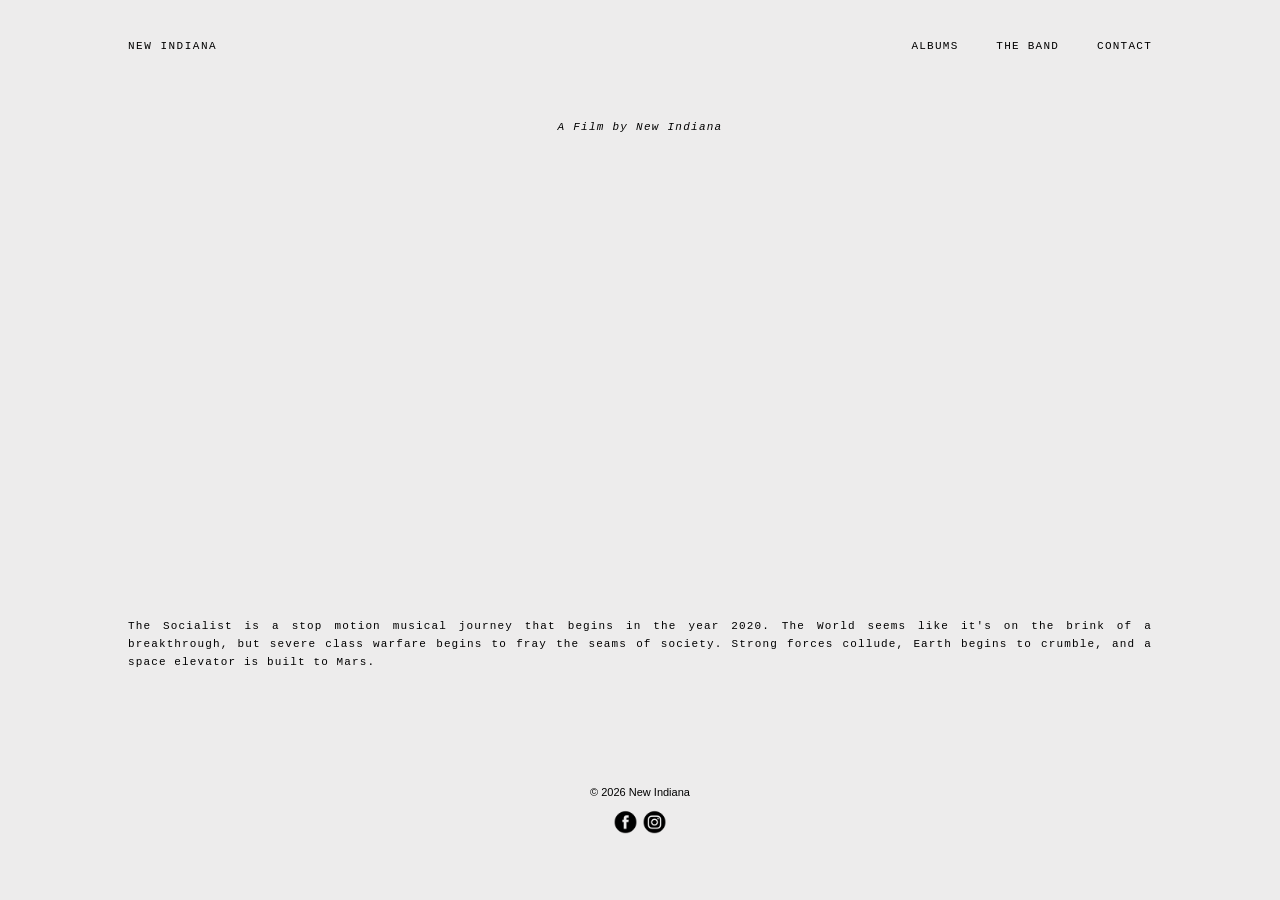
<file: index.html>
<!DOCTYPE html>
<html lang="en">
<head>
	<meta charset="utf-8">
	<title>New Indiana - The Band, Film, Music, Shows</title>
	<link rel="stylesheet" type="text/css" href="index.css">
	<script src="slideshow.js" type="text/javascript"></script>
	<meta name="viewport" content="width=device-width, initial-scale=1" />
	<link rel="icon" href="image/fav.png">
</head>

<body>
	<header class="mainheader">
	<h1><a class="selected" href="/">NEW INDIANA</a></h1>
    
    <nav>
    <a class="burger-nav"></a>
        <ul>
            <li><a href="/music">ALBUMS</a></li>
            <li><a href="/about">THE BAND</a></li>
            <li><a href="/contact">CONTACT</a></li>
        </ul>
		</nav>
	</header>
	
<!--CONTENT STARTS HERE-->
	
	<div class="maincontent">
	<div class="leftcolumn">
		<aside class="topleft">
			<article>
				<center><h2><i>A Film by New Indiana</i></h2><br>
				<iframe width="720" height="405" src="https://www.youtube.com/embed/riEKZBkuYWI?si=eezAm1Ppgx3KkZ_H" title="YouTube video player" frameborder="0" allow="accelerometer; autoplay; clipboard-write; encrypted-media; gyroscope; picture-in-picture; web-share" allowfullscreen></iframe>
			
				
<p>The Socialist is a stop motion musical journey that begins in the year 2020. 
The World seems like it's on the brink of a breakthrough, but severe class warfare begins to fray the seams of society. 
Strong forces collude, Earth begins to crumble, and a space elevator is built to Mars. </p></center>

	
			</article>
		</aside>
	</div>
</div>

<!--- <div class="maincontent">
	<div class="leftcolumn">
		<aside class="topleft">
			
			
			
		<h3>REAL FICTION BY NEW INDIANA</h3>
			<h5><i>Written and Recorded Every Wednesday Night</i></h5>
			
			<h4>Episode 12</h4>
			<h5>04/01/2020</h5>
			
			<iframe width="100%" height="300" scrolling="no" frameborder="no" allow="autoplay" src="https://w.soundcloud.com/player/?url=https%3A//api.soundcloud.com/tracks/788950618&color=%23ff5500&auto_play=false&hide_related=false&show_comments=true&show_user=true&show_reposts=false&show_teaser=true&visual=true"></iframe>
			<br><p>
			**note to viewer - Ep 12 was written remotely with each of us in our private studios due to covid19 distancing protocal.</p>
			<h6>Ontogeny recapitulates phylogeny</h6>	

			<p>	
			3030 the socialist wins the election<br>
		He says no more bourgeoisie<br>
		and succeeds in a zero footprint carbon map
							<br><br>
		Earth wants to succeed from mars<br>
		And get rid of the military state...
					<br><br><br>
			</p>
			
			<h4>Episode 11</h4>
			<h5>03/25/2020</h5>
			
			<iframe width="100%" height="300" scrolling="no" frameborder="no" allow="autoplay" src="https://w.soundcloud.com/player/?url=https%3A//api.soundcloud.com/tracks/783780643&color=%23ff5500&auto_play=false&hide_related=false&show_comments=true&show_user=true&show_reposts=false&show_teaser=true&visual=true"></iframe>
			<br><p>
			**note to viewer - Ep 11 was written remotely with each of us in our private studios due to covid19 distancing protocal.</p>
			<h6>Military State</h6>	

			<p>	
			the civilians underestimated how long it’s going to take to fix the environment
<br><br>
several generations have gone by under a military state and a classist society has emerged
				<br><br>
the civilians have become the bourgeoisie while the billionaires have become the working class
<br><br><br>
			</p>
			
			<h4>Episode 10</h4>
			<h5>03/04/2020</h5>
			
			<iframe width="100%" height="300" scrolling="no" frameborder="no" allow="autoplay" src="https://w.soundcloud.com/player/?url=https%3A//api.soundcloud.com/tracks/771032983&color=%23ff5500&auto_play=false&hide_related=false&show_comments=true&show_user=true&show_reposts=false&show_teaser=true&visual=true"></iframe>
			<br>
			
			<h6>The Green Earth Deal</h6>	

			<p>	
			There is a virus that’s rapidly spreading on earth <br>
			The mars civilians send their doctors and scientists <br>
			to develop a vaccination <br><br>

			They are accompanied by their military <br>
			to quarantine the billionaires while they <br>
			administer the vaccine<br><br>

			the civilians develop a zero carbon footprint map <br>
			for earth that is self sustaining<br><br>

			There is a temporary military takeover <br>
			while the civilians install <br>
			the earths new government
<br><br><br>
			</p>
					
			
			<h4>Episode 9</h4>
			<h5>02/26/2020</h5>
			
			<iframe width="100%" height="300" scrolling="no" frameborder="no" allow="autoplay" src="https://w.soundcloud.com/player/?url=https%3A//api.soundcloud.com/tracks/767267116&color=%23ff5500&auto_play=false&hide_related=false&show_comments=true&show_user=true&show_reposts=false&show_teaser=true&visual=true"></iframe>
			<br>
			
			<h6>Indulgence</h6>	

			<p>	
			the billionaires each have their own continent <br>
			and fly personal airplanes like we drive cars
				<br><br>
			after generations and generations <br>
			there’s hundreds of millions of airplanes polluting earth because of
			<br><br>
			the billionaires entitlement and utter disregard to the environment 
			<br><br>
			without the ability to rid of co2 <br>
			due to the destruction of the space elevator 
			<br><br>	
			the earth is warming at an unprecedented rate
			<br><br>
			there’s catastrophes happening <br>
			every day on earth and the billionaires are being wiped out<br><br><br>
			</p>
					
		<h4>Episode 8</h4>
			<h5>02/19/2020</h5>
			
			<iframe width="100%" height="300" scrolling="no" frameborder="no" allow="autoplay" src="https://w.soundcloud.com/player/?url=https%3A//api.soundcloud.com/tracks/763627186&color=%23ff5500&auto_play=false&hide_related=false&show_comments=true&show_user=true&show_reposts=false&show_teaser=true&visual=true"></iframe>
			<br>
			
			<h6>A New Civilization</h6>	

			<p>	
			the civilians have learned from<br>
			past mistakes on earth how to build<br> 
			a sustainable ecosystem thriving on mars<br><br> 

			the civilians now know that the billionaires<br> 
			manipulated them through propaganda<br> 
			of earths destruction so that they could have earth all to themselves<br><br> 
			
			the civilians through generations of mixing<br> 
			have become one culture with one language<br> 
			and one goal that everyone is taken care of •on mars<br><br>
			

			the civilians have become independent of co2<br>
			and destroy the space elevator to become unreachable<br> 
			•from earth<br><br><br>
			</p>
					
		<h4>Episode 7</h4>
			<h5>02/12/2020</h5> 
			
			
			<iframe width="100%" height="300" scrolling="no" frameborder="no" allow="autoplay" src="https://w.soundcloud.com/player/?url=https%3A//api.soundcloud.com/tracks/759778141&color=%23ff5500&auto_play=false&hide_related=false&show_comments=true&show_user=true&show_reposts=false&show_teaser=true&visual=true"></iframe>
			<br>
			
			<h6>The Colonization of Mars</h6> 
		
			<p>
			the billionaires with their scientists discover that mars is habitable by pumping co2 into the atmosphere
			<br><br>
the billionaires with their space force build a space tunnel to transport the earths over abundance
<br><br>
the billionaires with their media propagate apocalyptical natural disasters daily to brainwash the citizens
<br><br>
the billionaires with their tech company’s 
start colonizing mars by sending hundreds of millions of people there on space Z rocket ships<br><br><br> 		
			</p>
					
		<h4>Episode 6</h4>
			<h5>01/15/2020</h5>
		
			<p>
			<iframe width="100%" height="300" scrolling="no" frameborder="no" allow="autoplay" src="https://w.soundcloud.com/player/?url=https%3A//api.soundcloud.com/tracks/744230158&color=%23ff5500&auto_play=false&hide_related=false&show_comments=true&show_user=true&show_reposts=false&show_teaser=true&visual=true"></iframe>
			<br>
			
			<h6>Greed</h6>	
				
			<p>
			there are millions of refugees<br>
			with nowhere to go because<br><br>

			The citizens they don’t want<br>
			To share they’re universal basic crypto<br><br>

			The next election<br>
			the billionaires are so popular<br>
			that one of the richest<br>
			media tycoons gets elected<br>
			and the socialist lose all power<br><br><br>
			</p>
			
		<h4>Episode 5</h4>
			<h5>01/08/2020</h5> 
			
			<iframe width="100%" height="300" scrolling="no" frameborder="no" allow="autoplay" src="https://w.soundcloud.com/player/?url=https%3A//api.soundcloud.com/tracks/740553076&color=%23ff5500&auto_play=false&hide_related=false&show_comments=true&show_user=true&show_reposts=false&show_teaser=true&visual=true"></iframe>
			<br>
			
			<h6>Universal Basic Cryptocurrency</h6> 	
		
			<p>		
			3000 universal basic crypto- <br>
			currency a month to all citizens<br><br>

			everyone  has everything<br>
			they need and want at all times<br>
			using the new social market place<br><br>

			the government has been dwarfed<br>
			by the billionaires meanwhile<br>
			an entire continent goes up in smoke<br><br><br>
			</p>
						
		<h4>Episode 4</h4>
			<h5>01/01/2020</h5>
				
			<iframe width="100%" height="300" scrolling="no" frameborder="no" allow="autoplay" src="https://w.soundcloud.com/player/?url=https%3A//api.soundcloud.com/tracks/737053900&color=%23ff5500&auto_play=false&hide_related=false&show_comments=true&show_user=true&show_reposts=false&show_teaser=true&visual=true"></iframe>
			<br>
			
			<h6>The New Everything </h6>
	
			<p>
			the young senator from New York<br>
			she takes the helm<br><br>
						
			the billionaires create Gemini<br>
			the new cryptocurrency<br>
			made the governments<br>
			9.1 trillion dollar<br>
			inheritance<br>
			obsolete<br>
			<br>
			the largest social media<br>
			and online shopping<br>
			merge to create<br>
			social market<br>
			the new everything<br><br><br>
			</p>

		<h4>Episode 3</h4>
			<h5>12/18/2019</h5>
					
			<iframe width="100%" height="300" scrolling="no" frameborder="no" allow="autoplay" src="https://w.soundcloud.com/player/?url=https%3A//api.soundcloud.com/tracks/730677541&color=%23ff5500&auto_play=false&hide_related=false&show_comments=true&show_user=true&show_reposts=false&show_teaser=true&visual=true"></iframe>
			<br>
	
			<h6>Emptiness and Silence</h6>
			
			<p>
			the 9.1 trillion dollars<br>
			reinvested in rebuilding<br>
			the environment<br>
			universal health care<br>
			free college tuition<br>
			the rest of the money<br>
			redistributed<br>
			back to the citizens<br>
			everyone is<br>
			optimistic<br>
			everyone’s phones ringing at the same time<br>
			panics in the room people drop to their knees<br>
			confusion is in the air<br>
			emptiness and silence<br>
			the socialist has died.<br><br><br>
			</p>
					
		<h4>Episode 2</h4>
			<h5>12/11/2019</h5>
			
			<iframe width="100%" height="300" scrolling="no" frameborder="no" allow="autoplay" src="https://w.soundcloud.com/player/?url=https%3A//api.soundcloud.com/tracks/726639406&color=%23ff5500&auto_play=false&hide_related=false&show_comments=true&show_user=true&show_reposts=false&show_teaser=true&visual=true"></iframe>
			<br>
	
			<h6>The Revolutionaries </h6>
			
			<p>
			there is a civil war<br>
			against the billionaires<br><br>

			the revolutionaries win the war<br>

			the socialists redistributes 9.1 trillion dollars<br><br><br>
			</p>
					
		<h4>Episode 1</h4>
			<h5>12/04/2019</h5>
		
			<iframe width="100%" height="300" scrolling="no" frameborder="no" allow="autoplay" src="https://w.soundcloud.com/player/?url=https%3A//api.soundcloud.com/tracks/759781432&color=%23ff5500&auto_play=false&hide_related=false&show_comments=true&show_user=true&show_reposts=false&show_teaser=true&visual=true"></iframe>
			<br>
			
			<h6>The Socialist</h6>
	
			<p>
			2020 the socialist wins the election<br>
			he says no more billionaires and no more wars.<br><br>
				
			mass defunding of the military ensues.<br>
			the billionaires form a coup with the military.
				
			
				
		<!--- <h3>PODCAST - PRE SEASON - CURRENT AND PERSONAL AFFAIRS</h3>
				<ul>
					<li>coming from a studio in greenpoint, brooklyn.
we write a song, write the lyrics and record all in one night.
topics range from politics to our personal thoughts and feelings. 
this is an evolving exploration into our limitations of what we can write, record and produce all in one night.
						<br><br>
					<a>current affairs</a><br><br>

we like to keep this section to trends that we both have a human connection to. anything from politics to movements to movies, artists, music is fair game in this section. the world is changing so quickly and the current affairs section is how we digest the evolution in real time.
<br><br>
						<a>personal affairs</a>
<br><br>
we've been honing in what it means to write songs and lyrics for a long time and the art of collaboration. collaboration is the key word here and we mostly write about experiences we've both had or interactions where we've both been present. occasionally we'll go split screen and discuss our individual experiences at the same time. as a listener you'll begin to recognize some of our small group of friends and places in brooklyn where we frequent often, a typical friday night, or when long lost friends come back to town..</li>
					
					<br>
					
						<br><br><br><br><br>
						<hr></hr>
				<br>
						<h3>PODCAST - ROUGH TAKES - CURRENT AFFAIRS AND PERSONAL AFFAIRS</h3>
					<li><a>Episode 5</a><br><br>
					<a>11/20/2019</a> - how to remember the number of days in each month
						<br><br>
<iframe width="100%" height="300" scrolling="no" frameborder="no" allow="autoplay" src="https://w.soundcloud.com/player/?url=https%3A//api.soundcloud.com/tracks/715734382&color=%23ff5500&auto_play=false&hide_related=false&show_comments=true&show_user=true&show_reposts=false&show_teaser=true&visual=true"></iframe>
						<br>
1 3 5 7 8 10 12<br>
these are the months with 31 days
<br><br>
4 6 9 11<br>
these are the months with 30 days
<br><br>
february 28 or 29 on leap year<br><br>

how to remember the number of days in each month
<br>	
						
					<br>
					
					<br>
					
					<li><a>Episode 4</a><br><br>
					<a>11/13/2019</a> - it's not winter, but it sure feels like it
						<br><br>
<iframe width="100%" height="300" scrolling="no" frameborder="no" allow="autoplay" src="https://w.soundcloud.com/player/?url=https%3A//api.soundcloud.com/tracks/712610794&color=%23ff5500&auto_play=false&hide_related=false&show_comments=true&show_user=true&show_reposts=false&show_teaser=true&visual=true"></iframe>
						<br>
32 degrees<br>
ukraine quid pro quo televised <br>
deval patrick michael bloomberg joining bernie sanders elizabeth warren joe biden andrew yang 
<br><br>
tori drew a triptych<br>
topu discovered special colored pencils randy painted girl with umbrella<br>
yuri used a fan brush <br>
leo turned 38 <br>
mikes dad built him a pedal board 
<br>	
						
					<br>
					
					<li><a>Episode 3</a><br><br>
					<a>11/06/2019</a> - current affairs and personal affairs
						<br><br>
<iframe width="100%" height="300" scrolling="no" frameborder="no" allow="autoplay" src="https://w.soundcloud.com/player/?url=https%3A//api.soundcloud.com/tracks/709096882&color=%23ff5500&auto_play=false&hide_related=false&show_comments=true&show_user=true&show_reposts=false&show_teaser=true&visual=true"></iframe>
						<br>
randy’s parents came to town<br>
da-ylight sa-vings<br>
mexico and a mormon we-dding
						<br><br>
						current affairs
						<br><br>
i -mpeachment i-mpending<br>
hong kong un—raveling<br>
parasite tren-ding
						<br><br>
						current affairs
						<br><br>
three birthdays tori jackie ting<br>
today’s weather 55 and fall<br>
randy’s parents went back to indiana
						<br><br>
						personal affairs<br>
    

						
						
						<BR> 
					
					<li><a>Episode 2</a><br><br>
					<a>10/31/2019</a> - ian came to new york
						<br><br>
<iframe width="100%" height="300" scrolling="no" frameborder="no" allow="autoplay" src="https://w.soundcloud.com/player/?url=https%3A//api.soundcloud.com/tracks/705766168&color=%23ff5500&auto_play=false&hide_related=false&show_comments=true&show_user=true&show_reposts=false&show_teaser=true&visual=true"></iframe>
						<br>
			ian came to new york<br>
introduced kat to us<br>
there was a party<br>
everyone was there except for<br>
mike moni phil eleni leo<br>
jackie greg kathleen and jason <br>
<br><br>
next night was apotheke<br>
ian and kat were there <br>
live footage played their songs <br>
everyone was there including <br>
Lan guno ian kat randy yuri <br>
mike topu emilio dani chris marshall <br>
						
						
						<BR> 
					
					
					
					
					<li><a>Episode 1</a><br><br>
					<a>10/25/2019</a> - topu turned 40 and randy and topu discuss their first thoughts on turning 40
						<br><br>
<iframe width="100%" height="300" scrolling="no" frameborder="no" allow="autoplay" src="https://w.soundcloud.com/player/?url=https%3A//api.soundcloud.com/tracks/701465968&color=%23ff5500&auto_play=false&hide_related=false&show_comments=true&show_user=true&show_reposts=false&show_teaser=true&visual=true"></iframe>
						<br>
					for ty <br>
years<br>
old<br><br>

har vest<br>
fruit<br><br>

for ty<br>
years<br>
old<br><br>

fif ty<br>
loom ing<br><br>
						<hr></hr>
						
						<BR> 
				<h3>JOURNAL</h3>
				<ul>
					<li><a>2019</a></li>
					<li><a>6/13</a> pete's candy store #2
						<br><br>
thank you all for coming out for our second pete's candy store show. i think we have found a venue that we can grow with. it feels like our living room and seems to be a pretty central area for our friends to congregate. we played a few new songs and are excited to be working on our second album. it's coming together very nicely and really taking us down memory lane. a few days ago we began writing a song called 'Steven' about our friend who will be visiting from denver tonight. he was an integral part of our story at the beginning, through portland and into nyc. 

					<br><br>
					<li><a>2/10</a> pete's candy store
						<br><br>
thank you all for coming out to pete's candy store this weekend. it was so great to get to perform for so many new faces and old friends. we've been invited back to pete's and think that we'll take them up on their offer in late may. this is still a new project so all the support means the world to us!
<br>
we've been working on a covers EP and are slowly writing some new songs. hopefully it won't take nearly as long as Darkness Sunshine.
<br>
much love
<br>
topu/randy

					<br><br>
					<li><a>2018</a></li>
					<li><a>11/4</a> NYC Marathon!
						<br><br>
We're back to the drawing board preparing our next record, but currently taking a little break to come and check out our good friends who are running in the NYC Marathon today. What an amazing thing! We're looking forward to sharing our next chapter with you. Chapter 1-3 took several years to cultivate, but we are pressing for the next chapters to arrive sooner than later!

					<br><br>
					
					<li><a>9/3</a> vinyl release!
						<br><br>
thank you everyone for coming out and making it such a special event.
we have been building this project for 4 years and it has been quite the
process of evolution. after a short north carolina tour and a festival upstate
we were excited to get to perform these songs in front of our friends and it 
felt very intimate and supportive.

thanks again for the love and support!


					<br><br>
					
					<li><a>8/17</a> Just Another Day
						<br><br>
Nothing really happening today...oh wait, it's our official record release of Darkness Sunshine! What an amazing journey it has been traversing the U.S. and Mexico over the past 20 years and writing and recording these songs the last couple years. Inspired by people we've met, conversations we've recorded and the stories that have come to be. Vinyl, CD's and Digital Download all await you at BandCamp and of course you can stream at your favorite spotify or applemusic, otherwise known as digital streaming platform…but perhaps that’s a bit like kleenex vs. tissue, or dare I say Uber vs. car services. I mean I don’t even have the uber app, but I still may suggest we get an uber. But hearing myself say that, I do believe I should start saying Juno, New Indiana’s preferred car service…you have to admit it’s such a lovely name and given that Topu and I both have Juno 60’s, need I say more as if you don’t have anywhere to be this fine Friday morning...after all, it’s still a school day sorry to say. But do listen to our new record on your commute! <a href="https://newindiana.bandcamp.com/album/darkness-sunshine">Darkness Sunshine</a>


					<br><br>
						
					<li><a>8/12</a> Milestone Festival
						<br><br>
Heading up North for a triple header. We start out with a  private event at the bronx botanical garden and then after make our way up to Harpersfield for the Milestone festival. Arriving at Milestone  we run into some friends who helped book the show and get situated into the festival vibes that were going strong. We arrive at 1am on a super muddy dirt road hill. It is the super high energy portion of the festival, so truly hard to imagine where New Indiana fits into this. We decide it’s best to proceed with patience and as the hours tick into the madrugada (wee hours of the night), the energy mellows and we see it’s the perfect moment to hit the stage. It is around 5am at this point and most of the festival goers have retired to their tents. There is a small contingency of musicians and artists still gathered and desiring to hear more music. Given this is our 5th show to date (as you can see by our past tour schedule), we are still getting used to our live sound and finding our mic placement.  By the 3rd song we start to ride the wave and the audience was riding with us. And what an amazing group of festival goers and musicians making us feel right at home as if inviting us into their living room with a warm fire. We close out the festival and watch the sun rise. We leave around 6am back up the super muddy dirt road but this time with 5 strong folks to help us get to dryer grounds. We’re in a euphoric state, head to our airbnb in order to get 4 hours of sleep till we wake and make our way to Beacon for some food and to Garisson for yet another private event. Currently we are sitting at Ella Bella in Beacon collecting our thoughts and sipping our espresso’s. Looking forward to our next show September 1st at Rockwood Music Hall 3 for our record release!
					<br><br>
					<li><a>8/1</a> Record Release Show Flyer Hot Off the Press
						<br><br>
						<img src="image/flyer1.jpg">
					<br><br>
					<li><a>7/1</a> Brooklyn Bound
						<br><br>
						on saturday we played our last sets at the merrimon wynne house in raleigh before having our last art session. woke up early this morning and a few hours later back in brooklyn, hitting farmers market and stocking up on fruits and vegetables. gonna miss this first tour in NC, but more to come!
					<br><br>
					<li><a>6/30</a> Recap North Carolina
						<br><br>
first shows ever in the books! we had a great weeklong stay in north carolina! every city was so hospitable and we had such memorable shows all around and met extremely nice people. we hope to visit again soon. at open eye cafe we really got to stretch out with three sets: an early evening , a late night show and a brazilian set in between. thank you for the few who lasted the entire night! 
					<br><br>
					<li><a>6/29</a> Open Eye Cafe
						<br><br>
3 sets, 2 seatings of ‘darkness sunshine’ and an instrumental middle set. <br>
Can’t believe these are our first performances for New Indiana. Immense growth this week.
					<br><br>
					<li><a>6/28</a> Carrboro Bound
						<br><br>
<b>am</b>.//brew cafe. guitar center (raleigh, drive, carrboro). <br>
<b>pm</b>. sandwich, gray squirrel cafe, record store. army navy surplus store. 8mm camera.  <br> 
<b>dusk</b>. mul nangmyun at ga min.  chapel hill UNC.  music building felt just like u of a.  <br>
<b>night</b>. pen, sicario.  violent. good sounds. airbnb. tomorrow’s show Open Eye Cafe 8-11pm.
					<br><br>
					<a>6/27</a> Raleigh Bound
<br><br>
It’s like pre-season, the lowest pressure it could have been. The most nerve racking point for Topu was playing the Brazilian set for the Brazilian woman who complemented us and asked if we knew any Brazilian music to which we replied, “but of course, we have a whole set of Bossa nova and Choro.”. So even though they had finished their meals and drinks, they stayed on for a bit of the next set, mind you they had been there from the top of the evening, so this was going on the third set. We mixed up our repertoire from originals to covers to cover the extended time play that North Carolina represents. A interesting and fun gig indeed. We were fed quite nicely and hosted with a gracious attitude and were invited back should we tour back through Raleigh. Oh and in case you were curious for breakfast, which began at lunch, we hit a classic diner, one of the cleanest and after a classic cafe session at Brew Cafe. Topu started a new drawing and I a portrait of Topu. Tomorrow we head to Carrboro to prep for our gig on Friday at Open Eye Cafe. We plan to hit an open mic to promote the show on Friday. Till then, enjoy the rest of your evening or morning, however you describe ‘madrugar’ and we’ll give you an update tomorrow.
<br><br>
						
					<a>6/26</a> trade and lore
<br><br>
last night randy and i went to one world cafe and did an open mic. it was terrifying in real time and i felt like we were in a sinking ship but at some point we were able to stabilize everything and made it to shore alive w a story to tell. it was terrifically traumatic and i think it did the point of what randy and i set out to do.
<br><br>		
						
						
<a>6/26</a> Charlotte Bound
	<br><br>
	Woke up just before the crack of noon after going off 2 hours of sleep from the previous night. Fortunately the eggs still crackle in this town at that hour and after consuming a hot breakfast we found ourselves at Trade and Lore for “brunch” (if you can call it that on a Tuesday?). Then off to the Moog store as the hours were open this time upon arrival. What an amazing store/workshop. We didn’t buy any synths, but we now have a Moog embroidered merch bag to house our beautiful vinyl. Got a tank of gas and off to Charlotte.
<br><br>
Charlotte bound and the rain is pounding as we wind through the hills. The fog is deep and the air is heavy. We arrive 1.5 hours prior to our set at Tiny Stage and grab a quick bite that took quite a long time. Off to Tiny Stage and greeted by Louis Beeler, the founder. A fun set on a Tiny Stage which you will be able to peruse in September. Almost made it through the entire set but on the last song we began laughing. Laughter was pure and they thought we were high.  We weren’t. 
<br><br>
The night still felt young so in search of a pick up show we made our way to Petinas and then to the Evening Muse which turned out to be a beautiful room with an ever so attentive audience. We met the owner sitting on the bench outside coincidentally and perhaps the next journey we make to NC we’ll be hosted by this lovely listening room. 
<br><br>
The day can’t be adjourned with a small meal to hold us over till the morn, so we make our way downtown which is know as uptown (confusing I know) and found a most bizarre korean “restaurant”…does the quotes make sense. Well I suppose there was simply nothing Korean about it. Enough said.
<br><br>
Tomorrow we head to Raleigh to perform at the ‘Irregardless Cafe and very much looking forward to it, so stay tuned for tomorrows venture.
<br><br>
					
<a>6/25</a> Asheville Bound
	<br><br>
	We flew into Charlotte today and were greeted by Hillbilly BBQ.  Some true southern cooking.  On our way west to Asheville it began pouring and the temperature dropped by 24 degrees farenheit. <br><br>

We ended up listening to Florist’s new album ‘If Blue Could Be Happiness’.  It is quite a beautiful album but unfortunately our car stereo is quite limited and the guitar shifts became quite loud and distracting.  We simulated a conversation between the band and the engineer.  
<br><br>
engineer:  beautiful take beautiful take… um just one thing, really good take again. um do you think that maybe.. you know what, come in and listen to it.
<br><br>
florist:  hmm sounds really good, great job mic’ing everything up.
<br><br>
engineer:  what do you think of those slides does that bother you at all?
<br><br>
florist:  wow didn’t notice but now that we’re listening they’re so cool!
<br><br>
situation 2
<br><br>
florist: dang those slides..  do you think those are a bit distracting?
<br><br>
engineer:  personally, i love those.. such great vibe
<br><br>
florist:  ok cool!  lets do it
<br><br>
after that picked up all the PA equipment from guitar center, and headed to the cafe High Five Cafe.  Coincidentally it is right next to the MOOG store which we were wanting to go to.  Headed to Jack of the Wood for a open mic.  
<br><br>
Part 2
<br><br>
We abandon Jack of the Wood as our hunger had surpassed 8 hours and there was possibly too much energy radiating from the venue. So we got a light bite and carried on with our mission. Rather than set back to Jack of the Wood, we found a more in the cut venue, Open World Cafe. and we put our name on the list, and low and behold an opening act and we are up. We perform through 8 songs of our repertoire and our first introduction to performing these songs has sailed and to new heights we roam. Tomorrow we set out to Charlotte...well not until after we have nice bites, a visit to the Moog store and of course the cafe of the day for a bit of free hand art before we carry on to our Tiny Stage set in the big C (do they say that?). Till tomorrow then.
<br><br>	
						
						<hr></hr><br>
						<h3>NEWS</h3>
				<ul>
				<li>
					
					<a>9/1 New Indiana release Darkness Sunshine LP, play Rockwood 09.01 <a href="http://nyc.thedelimagazine.com/36645/new-indiana-release-darkness-sunshine-lp-play-rockwood-0901">The Deli Magazine</a></a>
					<br>
					
					<a>8/17 Official Release of Darkness Sunshine - Vinyl, CD's and Downloads await at <a href="http://newindiana.bandcamp.com/album/darkness-sunshine">Bandcamp</a></a>
					<br>
					
					
					<a>8/13 'Darkness Sunshine' premiers today in full at <a href="http://atwoodmagazine.com/nids-new-indiana-darkness-sunshine-album/">Atwood Magazine</a></a>
					<br>
					
					<a>7/24 Our 2nd single 'Deep in a Haze' is premiering today at <a href="http://www.forfolkssake.com/news/37367/premiere-new-indiana-deep-in-a-haze">For Folk's Sake</a></a>
					<br>
					
					<a>6/21 Premiere of our first single 'Media' on <a href="https://www.popmatters.com/new-indiana-media-premiere-2580029505.html?rebelltitem=2#rebelltitem2">Pop Matters</a></a>
					<br>
					<a>6/12 Our Record is set to Release on 8/17 </a> <a href="https://newindiana.bandcamp.com/releases">Order Album</a></li>
				</ul>
							<br><br>
						<hr></hr><br>
						<h3>TOUR DATES</h3>
				<ul>
					
			<li><a>2020</a></li>
					<li><a> Coming Soon </a></li><br>
					</li>
				</ul>
					<br>
				<h3>PAST TOUR DATES</h3>
				<ul>
					<li><a>2019</a></li>
					<li><a>5/31 Pete's Candy Store - Brooklyn, NY  </a></li>
					<li><a>2/08 Pete's Candy Store - Brooklyn, NY  </a></li><br>
					<li><a>2018</a></li>
					<li><a>9/01 Rockwood Music Hall STAGE 3 - NYC  <i>10:30 pm (Doors 10:15 pm)</i> </a></li>
					<li><a>8/11 Milestone Festival - Harpersfield, NY  </a></li>
					<li><a>6/29 Open Eye Cafe - Carrboro NC  <i>8 pm</i> </a></li>
					<li><a>6/27 Irregardless Cafe - Raleigh NC <i>6:30 pm</i> </a></li>
					<li><a>6/26 Tiny Stage - Charlotte NC  <i>Internet Show</i> </a></li>
				<li><a>6/24 One World Cafe - Asheville NC</a></li>
					
				</ul>
				<BR> 
					
</li>
</ul></!--->
				<!--<p>Since meeting in Tucson (at the University of Arizona) in 1999, guitarist Randy Bergida and cellist Topu Lyo have made a habit of recording their long talks. As their friendship deepened, the conversations took on an endless sprawl, much like the literal ground they’ve covered in almost 20 years of playing and criss-crossing North America together. Lyo and Bergida never expressly set out to do anything with the recordings, but when they started their duo New Indiana, subjects from forgotten discussions began to bubble up in their singular adaptation of traditional roots styling for acoustic guitar, cello, and vocals. </p>-->
		</aside>
	</div>
</div>
		
		<footer class="mainfooter">
    <p>&copy; 2026 New Indiana</p>
    <a href="https://www.facebook.com/NewIndiana/" class="facebook"><img src="image/facebook.png"></a>
    <a href="https://www.instagram.com/new.indiana/?hl=en" class="facebook"><img src="image/instagram.png"></a>
</footer>
	
<!--BURGER NAVIGATION-->

<script src="https://code.jquery.com/jquery-1.11.3.min.js"></script>
<script src="menu.js"></script>

</body>

</html>
</file>
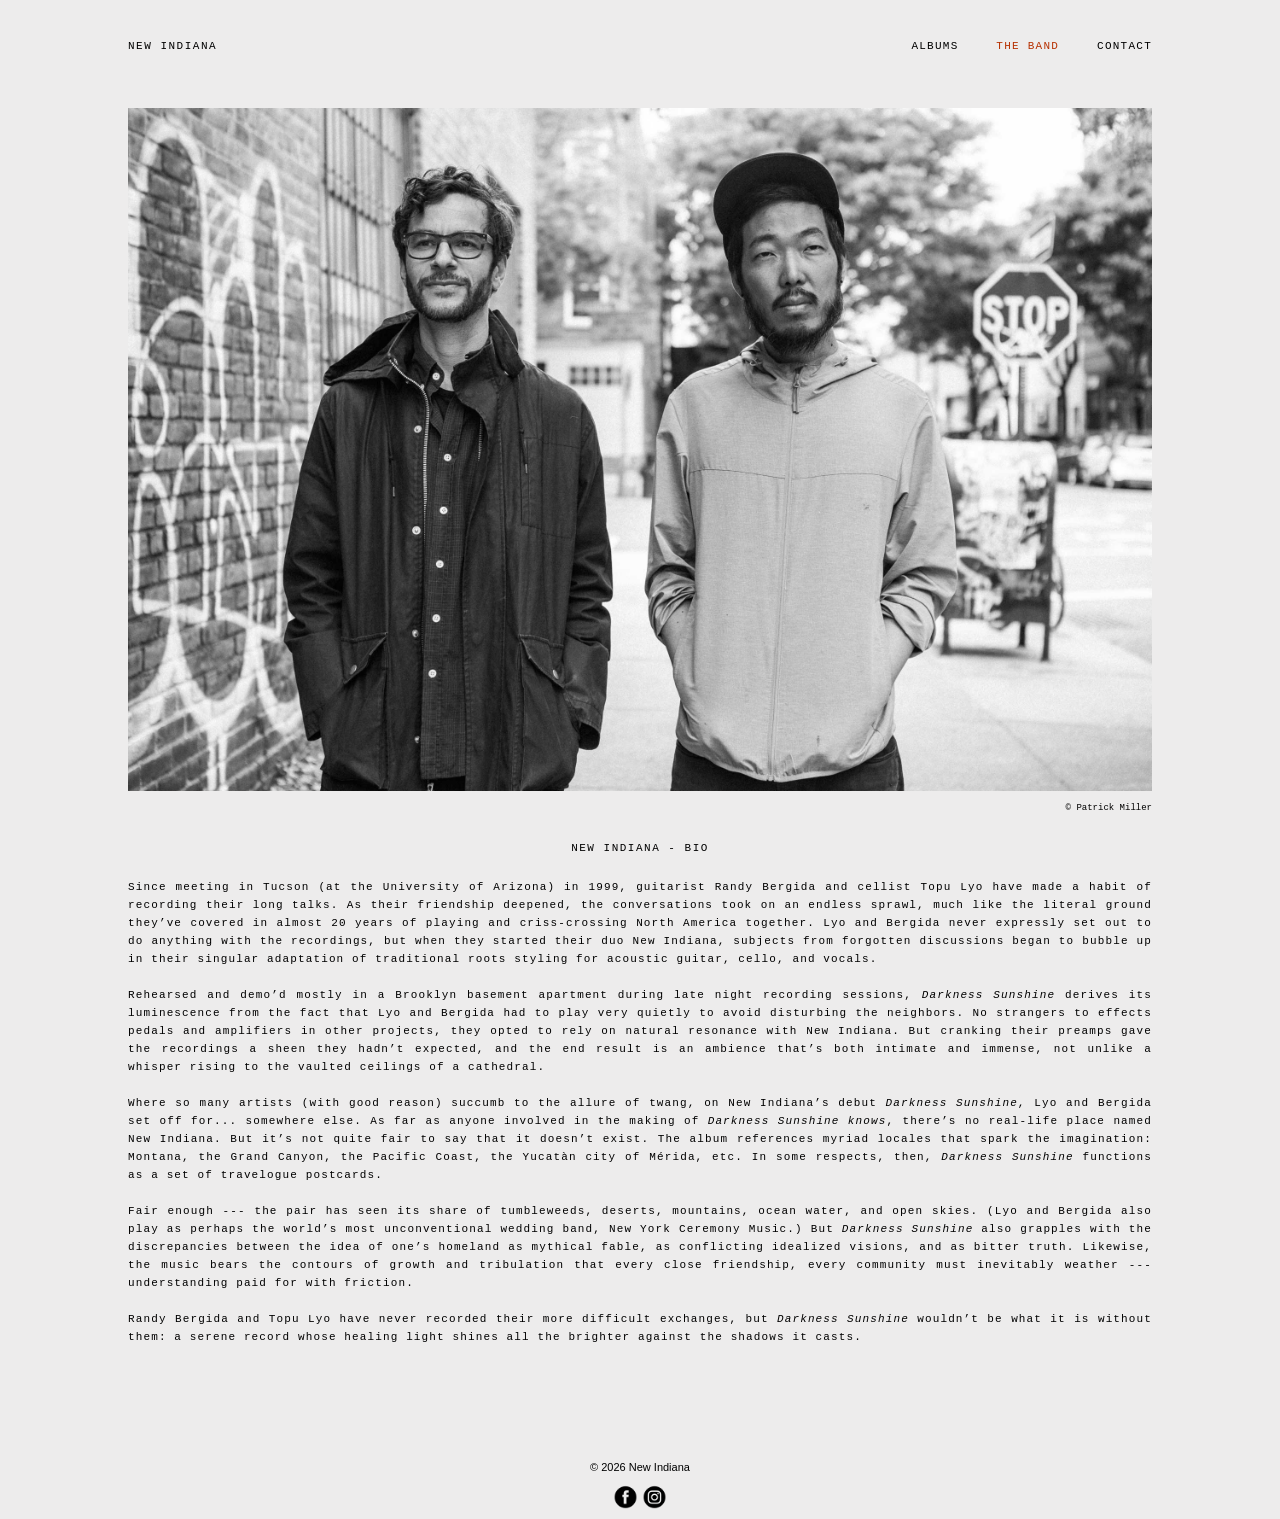
<file: about.html>
<!DOCTYPE html>
<html lang="en">
<head>
	<meta charset="utf-8">
	<title>NEW INDIANA</title>
	<link rel="stylesheet" type="text/css" href="about.css">
	<script src="slideshow.js" type="text/javascript"></script>
	<meta name="viewport" content="width=device-width, initial-scale=1" />
	<link rel="icon" href="image/fav.png">
</head>

<body>
	<header class="mainheader">
<h1><a href="/">NEW INDIANA</a></h1>
	
    <nav>
    <a class="burger-nav"></a>
        <ul>
            <li><a href="/music">ALBUMS</a></li>
            <li><a class="selected" href="/about">THE BAND</a></li>
            <li><a href="/contact">CONTACT</a></li>
            <!--<li><a href="#">EN / SP</a></li>-->
        </ul>
		</nav>
	</header>
	
<!--LEFT COLUMN STARTS HERE-->

<div class="maincontent">
	<div class="leftcolumn">
		<aside class="topleft">
			<article>
				<img src="image/band.jpg">
				<h2>&copy; Patrick Miller</i></h2>
				<h3>NEW INDIANA - BIO</i></h3>
<p>Since meeting in Tucson (at the University of Arizona) in 1999, guitarist Randy Bergida and cellist Topu Lyo have made a habit of recording their long talks. As their friendship deepened, the conversations took on an endless sprawl, much like the literal ground they’ve covered in almost 20 years of playing and criss-crossing North America together. Lyo and Bergida never expressly set out to do anything with the recordings, but when they started their duo New Indiana, subjects from forgotten discussions began to bubble up in their singular adaptation of traditional roots styling for acoustic guitar, cello, and vocals. 
<br><br> Rehearsed and demo’d mostly in a Brooklyn basement apartment during late night recording sessions, <i>Darkness Sunshine</i> derives its luminescence from the fact that Lyo and Bergida had to play very quietly to avoid disturbing the neighbors. No strangers to effects pedals and amplifiers in other projects, they opted to rely on natural resonance with New Indiana. But cranking their preamps gave the recordings a sheen they hadn’t expected, and the end result is an ambience that’s both intimate and immense, not unlike a whisper rising to the vaulted ceilings of a cathedral. 
<br><br> Where so many artists (with good reason) succumb to the allure of twang, on New Indiana’s debut <i>Darkness Sunshine</i>, Lyo and Bergida set off for... somewhere else. As far as anyone involved in the making of <i>Darkness Sunshine knows</i>, there’s no real-life place named New Indiana. But it’s not quite fair to say that it doesn’t exist. The album references myriad locales that spark the imagination: Montana, the Grand Canyon, the Pacific Coast, the Yucatàn city of Mérida, etc. In some respects, then, <i>Darkness Sunshine</i> functions as a set of travelogue postcards.
<br><br>Fair enough --- the pair has seen its share of tumbleweeds, deserts, mountains, ocean water, and open skies. (Lyo and Bergida also play as perhaps the world’s most unconventional wedding band, New York Ceremony Music.) But <i>Darkness Sunshine</i> also grapples with the discrepancies between the idea of one’s homeland as mythical fable, as conflicting idealized visions, and as bitter truth. Likewise, the music bears the contours of growth and tribulation that every close friendship, every community must inevitably weather --- understanding paid for with friction.
<br><br>Randy Bergida and Topu Lyo have never recorded their more difficult exchanges, but <i>Darkness Sunshine</i> wouldn’t be what it is without them: a serene record whose healing light shines all the brighter against the shadows it casts.  </p>
			</article>
		</aside>
	</div>
</div>
		
		<footer class="mainfooter">
    <p>&copy; 2026 New Indiana</p>
    <a href="https://www.facebook.com/NewIndiana/" class="facebook"><img src="image/facebook.png"></a>
    <a href="https://www.instagram.com/new.indiana/?hl=en" class="facebook"><img src="image/instagram.png"></a>
</footer>
		
<!--BURGER NAVIGATION-->

<script src="https://code.jquery.com/jquery-1.11.3.min.js"></script>
<script src="menu.js"></script>

</body>

</html>
</file>
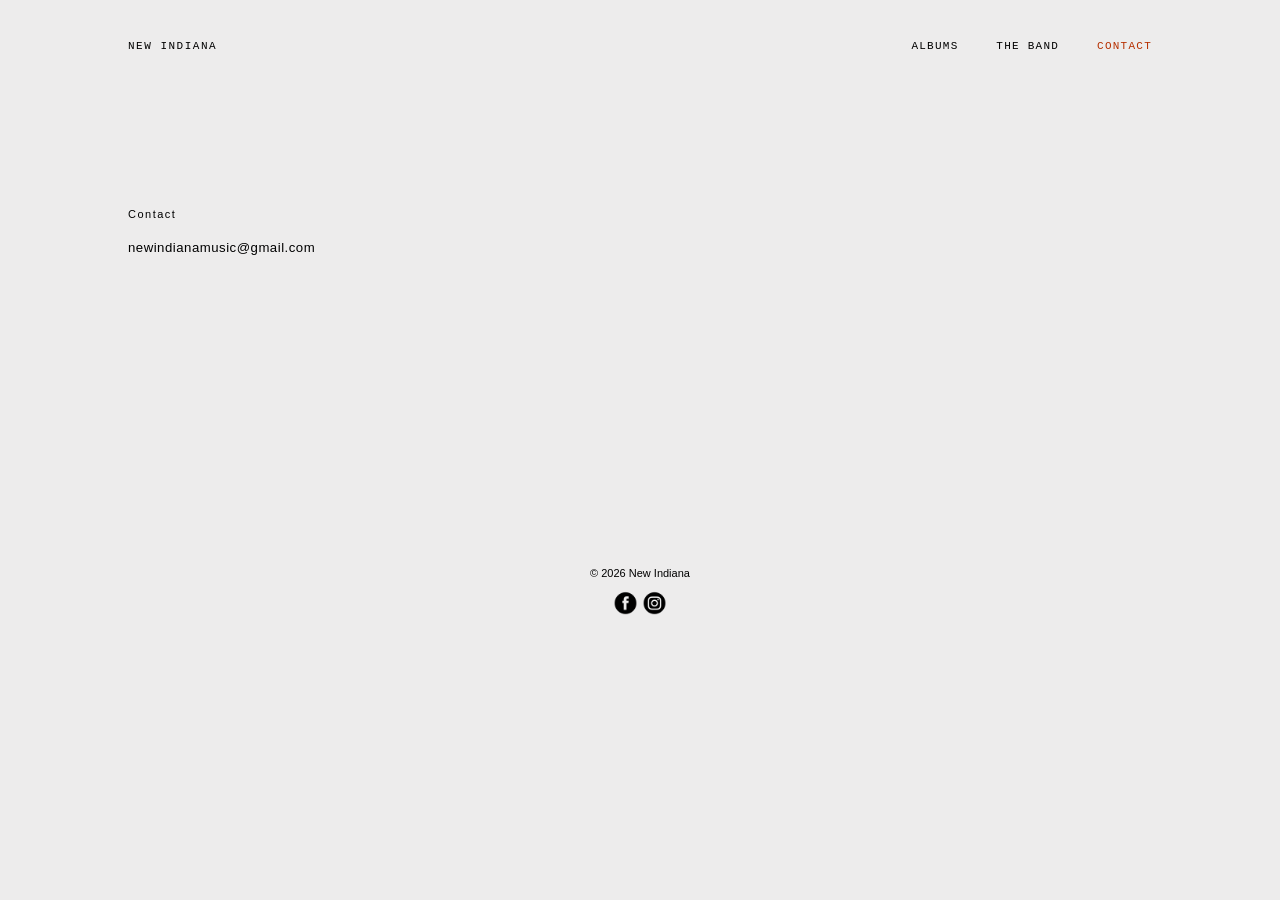
<file: contact.html>
<!DOCTYPE html>
<html lang="en">
<head>
	<meta charset="utf-8">
	<title>Contact</title>
	<link rel="stylesheet" type="text/css" href="contact.css">
	<meta name="viewport" content="width=device-width, initial-scale=1" />
	<link rel="icon" href="image/fav.png">
</head>

<body>
	<header class="mainheader">
	<h1><a href="/">NEW INDIANA</a></h1>
    <nav>
    <a class="burger-nav"></a>
        <ul>
            <li><a href="/music">ALBUMS</a></li>
            <li><a href="/about">THE BAND</a></li>
            <li><a class="selected" href="/contact">CONTACT</a></li>
        </ul>
		</nav>
	</header>

	<div class="contact" style="text-align: center; margin-top: 50px;">
		<h2>Contact</h2>
		<address class="mail2" style="display: block; margin-top: 20px;">
			<a href="mailto:newindianamusic@gmail.com" style="color: #000000 !important; font-size: 1.2em; text-decoration: none; visibility: visible !important;">newindianamusic@gmail.com</a>
		</address>
	</div>
	
<div style="height: 300px;"></div>
	
<footer class="mainfooter">
    <p>&copy; 2026 New Indiana</p>
    <a href="https://www.facebook.com/NewIndiana/" class="facebook"><img src="image/facebook.png"></a>
    <a href="https://www.instagram.com/new.indiana/?hl=en" class="facebook"><img src="image/instagram.png"></a>
</footer>
	
	<!--BURGER NAVIGATION-->
	<script src="https://code.jquery.com/jquery-1.11.3.min.js"></script>
	<script src="menu.js"></script>

</body>
</html>
</file>
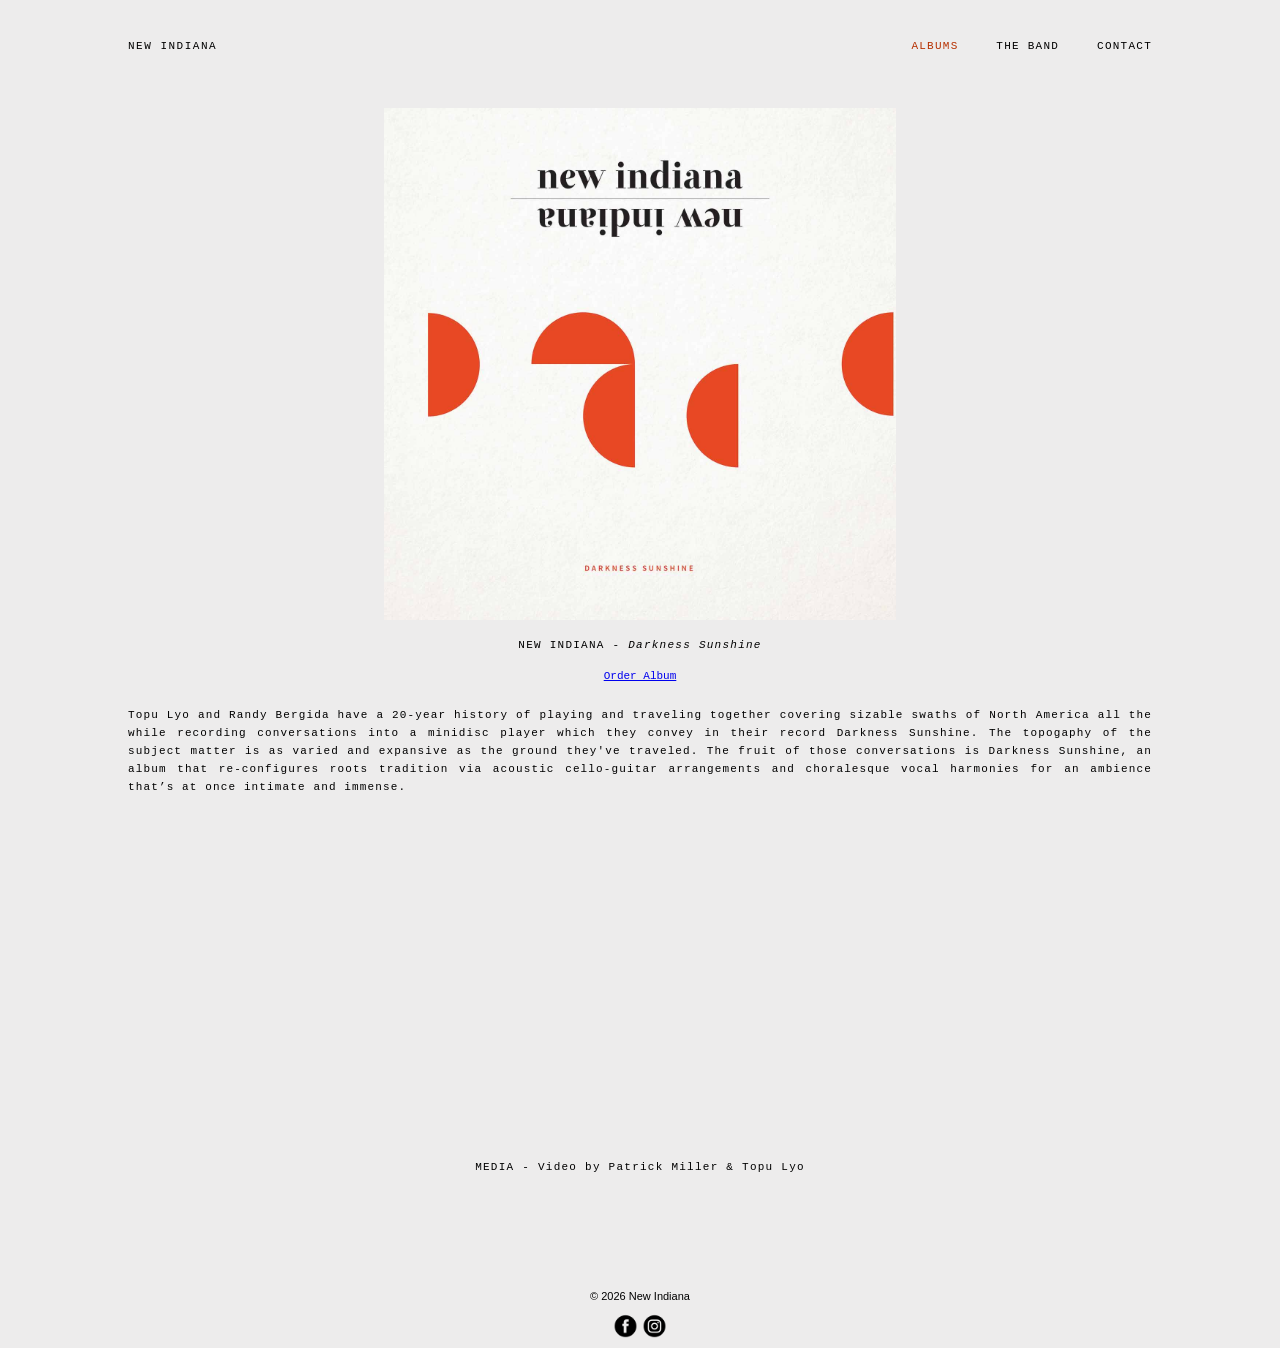
<file: music.html>
<!DOCTYPE html>
<html lang="en">
<head>
	<meta charset="utf-8">
	<title>NEW INDIANA</title>
	<link rel="stylesheet" type="text/css" href="music.css">
	<script src="slideshow.js" type="text/javascript"></script>
	<meta name="viewport" content="width=device-width, initial-scale=1" />
	<link rel="icon" href="image/fav.png">
</head>

<body>
	<header class="mainheader">
	<h1><a href="/">NEW INDIANA</a></h1>
	
    <nav>
    <a class="burger-nav"></a>
        <ul>
            <li><a class="selected" href="/music">ALBUMS</a></li>
            <li><a href="/about">THE BAND</a></li>
            <li><a href="/contact">CONTACT</a></li>
            <!--<li><a href="#">EN / SP</a></li>-->
        </ul>
		</nav>
	</header>
	
<!--LEFT COLUMN STARTS HERE-->

<div class="maincontent">
	<div class="leftcolumn">
		<aside class="topleft">
			<article>
				<a href="https://newindiana.bandcamp.com/releases"><img src="image/cover.jpg"></a>
				<h2>NEW INDIANA - <i>Darkness Sunshine</i></h2>
				<h3><a href="https://newindiana.bandcamp.com/releases">Order Album</a></h3>
<p>Topu Lyo and Randy Bergida have a 20-year history of playing and traveling together covering sizable swaths of North America all the while recording conversations into a minidisc player which they convey in their record Darkness Sunshine. The topogaphy of the subject matter is as varied and expansive as the ground they've traveled. The fruit of those conversations is Darkness Sunshine, an album that re-configures roots tradition via acoustic cello-guitar arrangements and choralesque vocal harmonies for an ambience that’s at once intimate and immense.  </p>

	<iframe id="Fuerza Bruta" width="560" height="315" src="https://www.youtube.com/embed/7PZiNU-yugo?rel=0" frameborder="0" allowfullscreen></iframe>
		<h2> MEDIA - Video by Patrick Miller & Topu Lyo </h2>
			</article>
		</aside>
	</div>
</div>
		
			<footer class="mainfooter">
    <p>&copy; 2026 New Indiana</p>
    <a href="https://www.facebook.com/NewIndiana/" class="facebook"><img src="image/facebook.png"></a>
    <a href="https://www.instagram.com/new.indiana/?hl=en" class="facebook"><img src="image/instagram.png"></a>
</footer>
		
<!--BURGER NAVIGATION-->

<script src="https://code.jquery.com/jquery-1.11.3.min.js"></script>
<script src="menu.js"></script>

</body>

</html>
</file>
<file: index.css>
#wrapper {
	width: 1240px; 
	margin: auto
	}

.mySlides {
	display:none
	}
	
.w3-left, .w3-right, .w3-badge {
	cursor:pointer
	}
	
.w3-badge {
	height:13px;
	width:13px;
	padding:0
	}
/*=========Body=========*/

body {
	background-color:#edecec;
	margin-left:auto;
	margin-right:auto;
	width:80%;
	max-width:1024px;
	}

/*=========Font style=========*/

h2 {
	font-family: Courier new, Helvetica, Arial, san-serif;
	font-size:11px;
	font-weight:500;
	letter-spacing: 1.25px;
	text-align:center;
	}
	
h3 {
	font-family: Courier new, Helvetica, Arial, san-serif;
	font-size:11px;
	font-weight:100;
	text-align:center;
	}
	
/*=========Navigation=========*/

.mainheader {
	background:#edecec;
	position: fixed;
	width:80%;
	top:0;
	max-width:1024px;
	}

.mainheader h1 {
	float:left;
	font-family: Courier new, Helvetica, Arial, san-serif;
	font-size:11px;
	font-weight:400;
	letter-spacing: 1.5px;
	margin:40px auto 40px auto;
	}
	
.mainheader h1 a:link, .mainheader h1 a:visited {
	color:#000;
    text-decoration:none;
    }
     
.mainheader h1 a:hover, .mainheader h1 a:active {
    color: #D1D1D1;
	}

.mainheader nav {
	float:right;
	font-family: Courier new, Helvetica, Arial, san-serif;
	font-size:11px;
	letter-spacing: 1.25px;
	margin:40px auto 40px auto;
	}

.mainheader nav ul {
	display:inline-block;
	list-style:none;
	margin:0 auto;
	padding:0;
	}
	
.mainheader nav ul li {
	display:inline;
	}
	
.mainheader nav a:link, .mainheader nav a:visited {
	color:#000;
	display:inline-block;
	padding-left:30px;
	text-decoration:none;
	}
	
.mainheader nav a:hover, .mainheader nav a:active, .mainheader nav a.selected {
	color:#b63001;
	}

/*=========Content=========*/

.maincontent {
	font-size:13px;
	line-height:20px;
	overflow:hidden;
	display:inline-block;
	text-align:center;
	width:100%;
	margin-top:100px;
	}
	
/*=========Left Column=========*/	

	.leftcolumn {
	margin-right:auto;
	margin-left:auto;
	width:100%;
	}		
	
	.topleft p {
	font-family:Courier New, Helvetica, Arial, san-serif;
	font-size:11px;
	font-weight:100;
	letter-spacing: 1.125px;
	line-height:18px;
	margin-left:auto;
	margin-right:auto;
	margin-top:20px;
	text-align:justify;
	width:100%;
	}	
	
	.topleft img {
	margin-left:auto;
	margin-right:auto;
	width:50%;
	}	
	
	.topleft iframe {
	margin-top:20px;
	}
	

/*=========footer=========*/	
	
	.mainfooter {
	font-family:Helvetica, Arial, san-serif;
	font-size:11px;
	margin-top:100px;
	text-align:center;
	width:100%;
	}
	
	.mainfooter img {
	width:25px;
	}
	
/*=========mobile=========*/
	

@media screen and (max-width:414px) {
	
	body {
width:90%;
}

.mainheader {
width:90%;
}

.burger-nav {
	display:block;
	height: 15px;
	width: 100%;
	background: url(image/burger.png)no-repeat 100% center;
	background-color: #edecec;
	cursor: pointer;
	}
	
.mainheader nav ul {
	overflow: hidden;
	height:0;
	}
	
.mainheader nav ul.open {
	height: auto;
	}
	
.mainheader nav ul li {
	display:block;
	text-align:right;
	width:100%;
	margin:0;
	}
	
.mainheader nav ul li a {
	color:#000;
	padding:15px 0px 0px 0px;
	diplay:block;
	margin:0;
	}
	
.topleft img {
	width:100%;
	}
	
.topleft iframe {
    height: 100%;
	width:100%;
	}
</file>
<file: about.css>
#wrapper {
	width: 1240px; 
	margin: auto
	}

.mySlides {
	display:none
	}
	
.w3-left, .w3-right, .w3-badge {
	cursor:pointer
	}
	
.w3-badge {
	height:13px;
	width:13px;
	padding:0
	}
/*=========Body=========*/

body {
	background-color:#edecec;
	margin-left:auto;
	margin-right:auto;
	width:80%;
	max-width:1024px;
	}

/*=========Font style=========*/

h2 {
	font-family: Courier new, Helvetica, Arial, san-serif;
	font-size:9px;
	font-weight:100;
	text-align:right;
	margin-top:1px;
	}

h3 {
	font-family: Courier new, Helvetica, Arial, san-serif;
	font-size:11px;
	font-weight:500;
	letter-spacing: 1.5px;
	margin-top:20px;
	text-align:center;
	}
	 
/*=========Navigation=========*/

.mainheader {
	background:#edecec;
	position: fixed;
	width:80%;
	top:0;
	max-width:1024px;
	}

.mainheader h1 {
	float:left;
	font-family: Courier new, Helvetica, Arial, san-serif;
	font-size:11px;
	font-weight:400;
	letter-spacing: 1.5px;
	margin:40px auto 40px auto;
	}
	
.mainheader h1 a:link, .mainheader h1 a:visited {
	color:#000;
    text-decoration:none;
    }
     
.mainheader h1 a:hover, .mainheader h1 a:active {
    color: #D1D1D1;
	}

.mainheader nav {
	float:right;
	font-family: Courier new, Helvetica, Arial, san-serif;
	font-size:11px;
	letter-spacing: 1.25px;
	margin:40px auto 40px auto;
	}

.mainheader nav ul {
	display:inline-block;
	list-style:none;
	margin:0 auto;
	padding:0;
	}
	
.mainheader nav ul li {
	display:inline;
	}
	
.mainheader nav a:link, .mainheader nav a:visited {
	color:#000;
	display:inline-block;
	padding-left:30px;
	text-decoration:none;
	}
	
.mainheader nav a:hover, .mainheader nav a:active, .mainheader nav a.selected {
	color:#b63001;
	}

/*=========Content=========*/

.maincontent {
	font-size:13px;
	line-height:20px;
	overflow:hidden;
	display:inline-block;
	text-align:center;
	width:100%;
	margin-top:100px;
	}
	
/*=========Left Column=========*/	

	.leftcolumn {
	margin-right:auto;
	margin-left:auto;
	width:100%;
	}		
	
	.topleft p {
	font-family:Courier New, Helvetica, Arial, san-serif;
	font-size:11px;
	font-weight:100;
	letter-spacing: 1.125px;
	line-height:18px;
	margin-left:auto;
	margin-right:auto;
	margin-top:20px;
	text-align:justify;
	width:100%;
	}	
	
	.topleft img {
	margin-left:auto;
	margin-right:auto;
	width:100%;
	}	
	

/*=========footer=========*/	
	
	.mainfooter {
	font-family:Helvetica, Arial, san-serif;
	font-size:11px;
	margin-top:100px;
	text-align:center;
	width:100%;
	}
	
	.mainfooter img {
	width:25px;
	}
	
/*=========mobile=========*/
	

@media screen and (max-width:414px) {
	
	body {
width:90%;
}

.mainheader {
width:90%;
}

.burger-nav {
	display:block;
	height: 15px;
	width: 100%;
	background: url(image/burger.png)no-repeat 100% center;
	background-color: #edecec;
	cursor: pointer;
	}
	
.mainheader nav ul {
	overflow: hidden;
	height:0;
	}
	
.mainheader nav ul.open {
	height: auto;
	}
	
.mainheader nav ul li {
	display:block;
	text-align:right;
	width:100%;
	margin:0;
	}
	
.mainheader nav ul li a {
	color:#000;
	padding:15px 0px 0px 0px;
	diplay:block;
	margin:0;
	}
</file>
<file: contact.css>
#wrapper {
	width: 1240px; 
	margin: auto
	}

/*=========Body=========*/

body {
	background-color:#edecec;
	margin-left:auto;
	margin-right:auto;
	width:80%;
	max-width:1024px;
	}
	
/*=========Navigation=========*/

	.mainheader {
	background:#edecec;
	position: fixed;
	width:80%;
	top:0;
	max-width:1024px;
	}

	.mainheader h1 {
	float:left;
	font-family:Courier New, Helvetica, Arial, san-serif;
	font-size:11px;
    letter-spacing: 1.5px;
	font-weight:400;
	margin:40px auto 40px auto;
	}

	.mainheader h1 a:link, .mainheader h1 a:visited {
    color:#000;
    text-decoration:none;
    }
     
	.mainheader h1 a:hover, .mainheader h1 a:active {
    color: #D1D1D1;
	}

	.mainheader nav {
	float:right;
	font-family:Courier New, Helvetica, Arial, san-serif;
	font-size:11px;
	letter-spacing: 1.25px;
	margin:40px auto 40px auto;
	}

	.mainheader nav ul {
	display:inline-block;
	list-style:none;
	margin:0 auto;
	padding:0;
	}
	
	.mainheader nav ul li {
	display:inline;
	}
	
	.mainheader nav a:link, .mainheader nav a:visited {
	color:#000;
	display:inline-block;
	padding-left:30px;
	text-decoration:none;
	}
	
	.mainheader nav a:hover, .mainheader nav a:active, .mainheader nav a.selected {
	color:#b63001;
	}
	
/*=========Contact info=========*/
	
	.contact {
	display:inline-block;
	font-family:Futura, Helvetica, Arial, san-serif;
	font-size:11px;
	}
	
	.contact h2 {
	font-family: Futura, Helvetica, Arial, san-serif;
	font-size:11px;
	font-weight:300;
	letter-spacing: 1.5px;
	text-align:left;
	margin-bottom:2px;
	margin-top:150px;
	}
	
	.contact h3 {
	font-family: Futura, Helvetica, Arial, san-serif;
	font-size:11px;
	font-weight:300;
	letter-spacing: 1.5px;
	text-align:left;
	margin-top:40px;
	margin-bottom:2px;
	}
	
	.mail {
	font-style:normal;
	font-weight:300;
	letter-spacing: .5px;
	}
	
	.mail2 {
	font-style:normal;
	font-weight:300;
	letter-spacing: .5px;
	}
	
	.mail a:link, .mail a:visited {
	color:#000;
	}
	
	.mail2 a:link, .mail a:visited {
	color:#000;
	}

	
/*=========footer=========*/	
	
/* Update your .mainfooter block to this */
.mainfooter {
    display: inline;
    float: left;
    font-family: Helvetica, Arial, san-serif;
    font-size: 11px;
    margin-top: auto; /* This is the magnet */
    text-align: center;
    width: 100%;
}
.mainfooter img {
    width: 25px;
    /* Removed the margin-top: 300px; line */
}
	
/*=========responsive design=========*/

@media screen and (max-width:560px) {

.contact {
	float:left;
	width:50%;
	margin-top:5px;
	margin-bottom:40px;
	}

#box {
	float:none;
	}
	
}
	
/*=========mobile=========*/

@media screen and (max-width:414px) {
	
	body {
width:90%;
}

.mainheader {
width:90%;
}

.burger-nav {
	display:block;
	height: 15px;
	width: 100%;
	background: url(image/burger.png)no-repeat 100% center;
	background-color: #edecec;
	cursor: pointer;
	}
	
.mainheader nav ul {
	overflow: hidden;
	height:0;
	}
	
.mainheader nav ul.open {
	height: auto;
	}
	
.mainheader nav ul li {
	display:block;
	text-align:right;
	width:100%;
	margin:0;
	}
	
.mainheader nav ul li a {
	color:#000;
	padding:15px 0px 0px 0px;
	diplay:block;
	margin:0;
	}
	
.location {
	margin-top:170px;
	}

/*=========mobile iphone 5 320=========*/

@media screen and (max-width:360px) {
	
.location {
	width:170px;
	}
	
.length {
	width:250px;
	}
	
textarea {
	width:250px;
	}
	
}
	
/* This only applies to mobile devices */
@media only screen and (max-width: 600px) {
    .mainfooter {
        position: fixed;
        bottom: 0;
        left: 0;
        width: 100%;
        padding-bottom: 20px;
    }
}
</file>
<file: music.css>
#wrapper {
	width: 1240px; 
	margin: auto
	}

.mySlides {
	display:none
	}
	
.w3-left, .w3-right, .w3-badge {
	cursor:pointer
	}
	
.w3-badge {
	height:13px;
	width:13px;
	padding:0
	}
/*=========Body=========*/

body {
	background-color:#edecec;
	margin-left:auto;
	margin-right:auto;
	width:80%;
	max-width:1024px;
	}

/*=========Font style=========*/

h2 {
	font-family: Courier new, Helvetica, Arial, san-serif;
	font-size:11px;
	font-weight:500;
	letter-spacing: 1.25px;
	text-align:center;
	}
	
h3 {
	font-family: Courier new, Helvetica, Arial, san-serif;
	font-size:11px;
	font-weight:100;
	text-align:center;
	}
	
/*=========Navigation=========*/

.mainheader {
	background:#edecec;
	position: fixed;
	width:80%;
	top:0;
	max-width:1024px;
	}

.mainheader h1 {
	float:left;
	font-family: Courier new, Helvetica, Arial, san-serif;
	font-size:11px;
	font-weight:400;
	letter-spacing: 1.5px;
	margin:40px auto 40px auto;
	}
	
.mainheader h1 a:link, .mainheader h1 a:visited {
	color:#000;
    text-decoration:none;
    }
     
.mainheader h1 a:hover, .mainheader h1 a:active {
    color: #D1D1D1;
	}

.mainheader nav {
	float:right;
	font-family: Courier new, Helvetica, Arial, san-serif;
	font-size:11px;
	letter-spacing: 1.25px;
	margin:40px auto 40px auto;
	}

.mainheader nav ul {
	display:inline-block;
	list-style:none;
	margin:0 auto;
	padding:0;
	}
	
.mainheader nav ul li {
	display:inline;
	}
	
.mainheader nav a:link, .mainheader nav a:visited {
	color:#000;
	display:inline-block;
	padding-left:30px;
	text-decoration:none;
	}
	
.mainheader nav a:hover, .mainheader nav a:active, .mainheader nav a.selected {
	color:#b63001;
	}

/*=========Content=========*/

.maincontent {
	font-size:13px;
	line-height:20px;
	overflow:hidden;
	display:inline-block;
	text-align:center;
	width:100%;
	margin-top:100px;
	}
	
/*=========Left Column=========*/	

	.leftcolumn {
	margin-right:auto;
	margin-left:auto;
	width:100%;
	}		
	
	.topleft p {
	font-family:Courier New, Helvetica, Arial, san-serif;
	font-size:11px;
	font-weight:100;
	letter-spacing: 1.125px;
	line-height:18px;
	margin-left:auto;
	margin-right:auto;
	margin-top:20px;
	text-align:justify;
	width:100%;
	}	
	
	.topleft img {
	margin-left:auto;
	margin-right:auto;
	width:50%;
	}	
	
	.topleft iframe {
	margin-top:20px;
	}
	

/*=========footer=========*/	
	
	.mainfooter {
	font-family:Helvetica, Arial, san-serif;
	font-size:11px;
	margin-top:100px;
	text-align:center;
	width:100%;
	}
	
	.mainfooter img {
	width:25px;
	}
	
/*=========mobile=========*/
	

@media screen and (max-width:414px) {
	
	body {
width:90%;
}

.mainheader {
width:90%;
}

.burger-nav {
	display:block;
	height: 15px;
	width: 100%;
	background: url(image/burger.png)no-repeat 100% center;
	background-color: #edecec;
	cursor: pointer;
	}
	
.mainheader nav ul {
	overflow: hidden;
	height:0;
	}
	
.mainheader nav ul.open {
	height: auto;
	}
	
.mainheader nav ul li {
	display:block;
	text-align:right;
	width:100%;
	margin:0;
	}
	
.mainheader nav ul li a {
	color:#000;
	padding:15px 0px 0px 0px;
	diplay:block;
	margin:0;
	}
	
.topleft img {
	width:100%;
	}
	
.topleft iframe {
    height: 100%;
	width:100%;
	}
</file>
